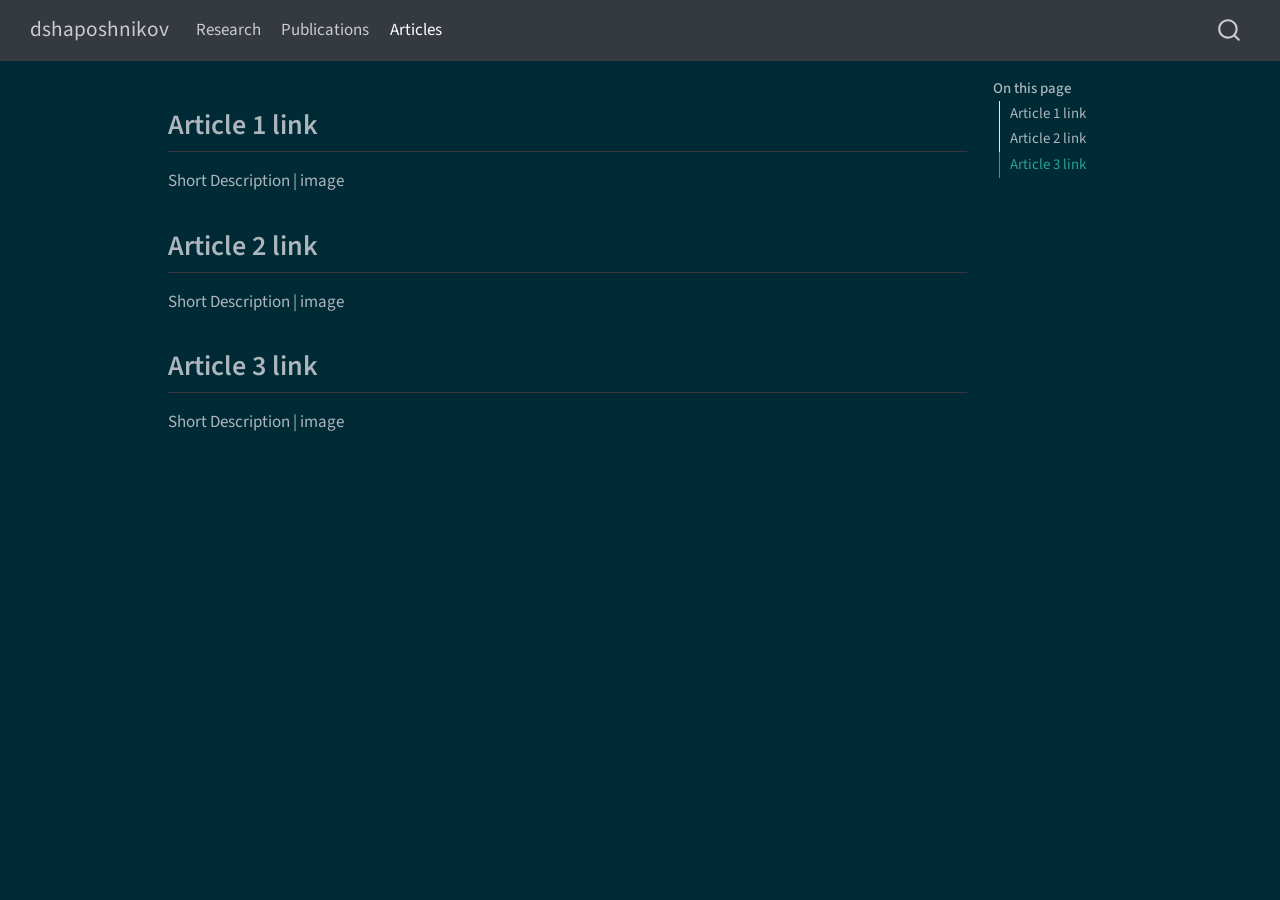
<file: docs/index.html>
<html xmlns="http://www.w3.org/1999/xhtml">    
  <head>      
    <title>Redirect to Articles.html</title>      
    <meta http-equiv="refresh" content="0;URL='Articles.html'" />    
  </head>    
  <body> 
  </body>  
</html>
</file>
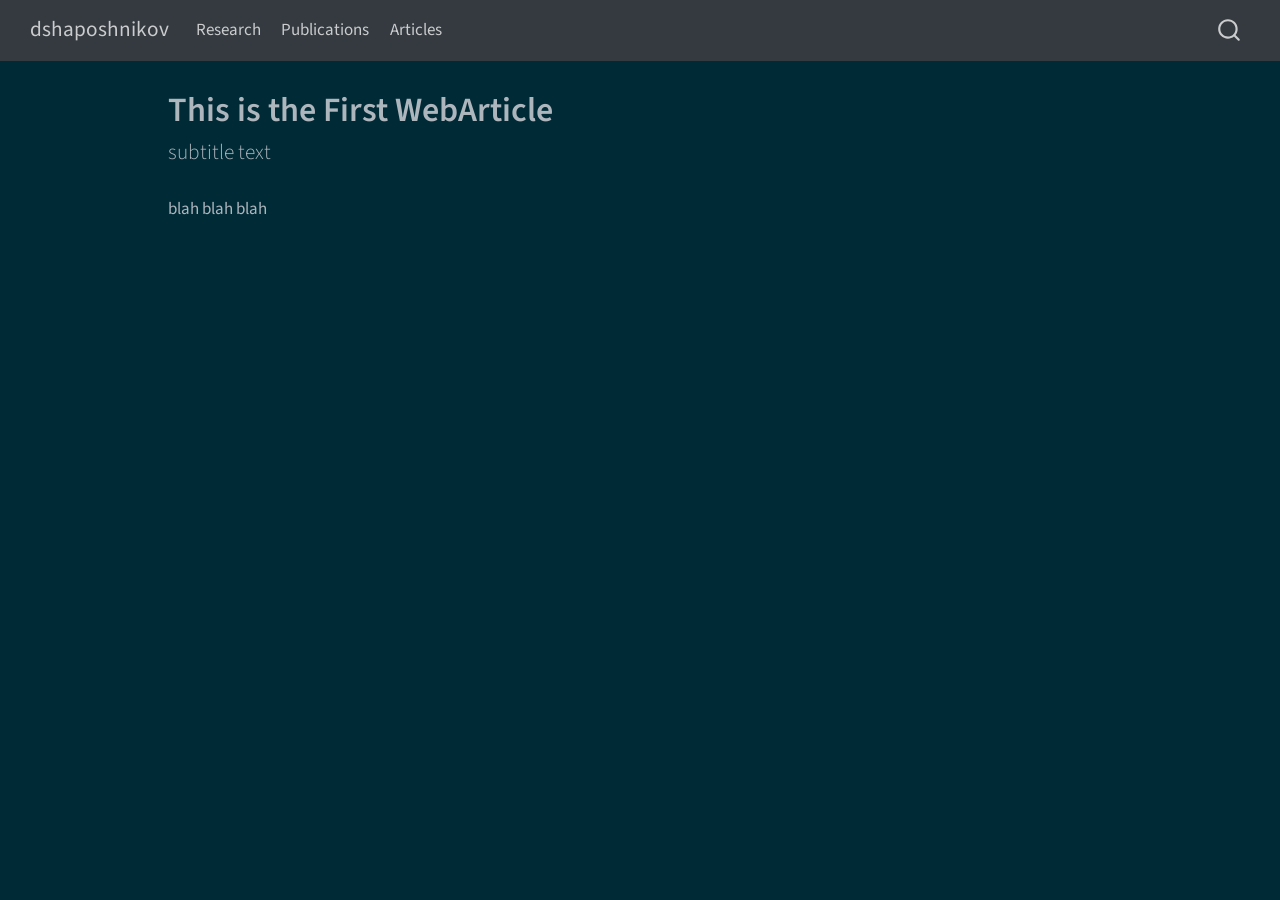
<file: docs/Article1.html>
<!DOCTYPE html>
<html xmlns="http://www.w3.org/1999/xhtml" lang="en" xml:lang="en"><head>

<meta charset="utf-8">
<meta name="generator" content="quarto-1.9.38">

<meta name="viewport" content="width=device-width, initial-scale=1.0, user-scalable=yes">


<title>This is the First WebArticle – dshaposhnikov</title>
<style>
/* Default styles provided by pandoc.
** See https://pandoc.org/MANUAL.html#variables-for-html for config info.
*/
code{white-space: pre-wrap;}
span.smallcaps{font-variant: small-caps;}
div.columns{display: flex; gap: min(4vw, 1.5em);}
div.column{flex: auto; overflow-x: auto;}
div.hanging-indent{margin-left: 1.5em; text-indent: -1.5em;}
ul.task-list{list-style: none;}
ul.task-list li input[type="checkbox"] {
  width: 0.8em;
  margin: 0 0.8em 0.2em -1em; /* quarto-specific, see https://github.com/quarto-dev/quarto-cli/issues/4556 */ 
  vertical-align: middle;
}
</style>


<script src="site_libs/quarto-nav/quarto-nav.js"></script>
<script src="site_libs/quarto-nav/headroom.min.js"></script>
<script src="site_libs/clipboard/clipboard.min.js"></script>
<script src="site_libs/quarto-search/autocomplete.umd.js"></script>
<script src="site_libs/quarto-search/fuse.min.js"></script>
<script src="site_libs/quarto-search/quarto-search.js"></script>
<meta name="quarto:offset" content="./">
<script src="site_libs/quarto-html/quarto.js" type="module"></script>
<script src="site_libs/quarto-html/tabsets/tabsets.js" type="module"></script>
<script src="site_libs/quarto-html/popper.min.js"></script>
<script src="site_libs/quarto-html/tippy.umd.min.js"></script>
<script src="site_libs/quarto-html/anchor.min.js"></script>
<link href="site_libs/quarto-html/tippy.css" rel="stylesheet">
<link href="site_libs/quarto-html/quarto-syntax-highlighting-dark-0a6b7249c26820e032cb0bd839ff02b1.css" rel="stylesheet" id="quarto-text-highlighting-styles">
<script src="site_libs/bootstrap/bootstrap.min.js"></script>
<link href="site_libs/bootstrap/bootstrap-icons.css" rel="stylesheet">
<link href="site_libs/bootstrap/bootstrap-25594543a0b82430c9b0b047752f0dde.min.css" rel="stylesheet" append-hash="true" id="quarto-bootstrap" data-mode="dark">
<script id="quarto-search-options" type="application/json">{
  "location": "navbar",
  "copy-button": false,
  "collapse-after": 3,
  "panel-placement": "end",
  "type": "overlay",
  "limit": 50,
  "keyboard-shortcut": [
    "f",
    "/",
    "s"
  ],
  "show-item-context": false,
  "language": {
    "search-no-results-text": "No results",
    "search-matching-documents-text": "matching documents",
    "search-copy-link-title": "Copy link to search",
    "search-hide-matches-text": "Hide additional matches",
    "search-more-match-text": "more match in this document",
    "search-more-matches-text": "more matches in this document",
    "search-clear-button-title": "Clear",
    "search-text-placeholder": "",
    "search-detached-cancel-button-title": "Cancel",
    "search-submit-button-title": "Submit",
    "search-label": "Search"
  }
}</script>


<link rel="stylesheet" href="styles.css">
</head>

<body class="nav-fixed quarto-light">

<div id="quarto-search-results"></div>
  <header id="quarto-header" class="headroom fixed-top">
    <nav class="navbar navbar-expand-lg " data-bs-theme="dark">
      <div class="navbar-container container-fluid">
      <div class="navbar-brand-container mx-auto">
    <a class="navbar-brand" href="./index.html">
    <span class="navbar-title">dshaposhnikov</span>
    </a>
  </div>
            <div id="quarto-search" class="" title="Search"></div>
          <button class="navbar-toggler" type="button" data-bs-toggle="collapse" data-bs-target="#navbarCollapse" aria-controls="navbarCollapse" role="menu" aria-expanded="false" aria-label="Toggle navigation" onclick="if (window.quartoToggleHeadroom) { window.quartoToggleHeadroom(); }">
  <span class="navbar-toggler-icon"></span>
</button>
          <div class="collapse navbar-collapse" id="navbarCollapse">
            <ul class="navbar-nav navbar-nav-scroll me-auto">
  <li class="nav-item">
    <a class="nav-link" href="./Research.html"> 
<span class="menu-text">Research</span></a>
  </li>  
  <li class="nav-item">
    <a class="nav-link" href="./Publications.html"> 
<span class="menu-text">Publications</span></a>
  </li>  
  <li class="nav-item">
    <a class="nav-link" href="./Articles.html"> 
<span class="menu-text">Articles</span></a>
  </li>  
</ul>
          </div> <!-- /navcollapse -->
            <div class="quarto-navbar-tools">
</div>
      </div> <!-- /container-fluid -->
    </nav>
</header>
<!-- content -->
<div id="quarto-content" class="quarto-container page-columns page-rows-contents page-layout-article page-navbar">
<!-- sidebar -->
<!-- margin-sidebar -->
    <div id="quarto-margin-sidebar" class="sidebar margin-sidebar zindex-bottom">
        
    </div>
<!-- main -->
<main class="content" id="quarto-document-content">

<header id="title-block-header" class="quarto-title-block default">
<div class="quarto-title">
<h1 class="title">This is the First WebArticle</h1>
<p class="subtitle lead">subtitle text</p>
</div>



<div class="quarto-title-meta">

    
  
    
  </div>
  


</header>


<p>blah blah blah</p>



</main> <!-- /main -->
<script id="quarto-html-after-body" type="application/javascript">
  window.document.addEventListener("DOMContentLoaded", function (event) {
    const icon = "";
    const anchorJS = new window.AnchorJS();
    anchorJS.options = {
      placement: 'right',
      icon: icon
    };
    anchorJS.add('.anchored');
    const isCodeAnnotation = (el) => {
      for (const clz of el.classList) {
        if (clz.startsWith('code-annotation-')) {                     
          return true;
        }
      }
      return false;
    }
    const onCopySuccess = function(e) {
      // button target
      const button = e.trigger;
      // don't keep focus
      button.blur();
      // flash "checked"
      button.classList.add('code-copy-button-checked');
      var currentTitle = button.getAttribute("title");
      button.setAttribute("title", "Copied!");
      let tooltip;
      if (window.bootstrap) {
        button.setAttribute("data-bs-toggle", "tooltip");
        button.setAttribute("data-bs-placement", "left");
        button.setAttribute("data-bs-title", "Copied!");
        tooltip = new bootstrap.Tooltip(button, 
          { trigger: "manual", 
            customClass: "code-copy-button-tooltip",
            offset: [0, -8]});
        tooltip.show();    
      }
      setTimeout(function() {
        if (tooltip) {
          tooltip.hide();
          button.removeAttribute("data-bs-title");
          button.removeAttribute("data-bs-toggle");
          button.removeAttribute("data-bs-placement");
        }
        button.setAttribute("title", currentTitle);
        button.classList.remove('code-copy-button-checked');
      }, 1000);
      // clear code selection
      e.clearSelection();
    }
    const getTextToCopy = function(trigger) {
      const outerScaffold = trigger.parentElement.cloneNode(true);
      const codeEl = outerScaffold.querySelector('code');
      for (const childEl of codeEl.children) {
        if (isCodeAnnotation(childEl)) {
          childEl.remove();
        }
      }
      return codeEl.innerText;
    }
    const clipboard = new window.ClipboardJS('.code-copy-button:not([data-in-quarto-modal])', {
      text: getTextToCopy
    });
    clipboard.on('success', onCopySuccess);
    if (window.document.getElementById('quarto-embedded-source-code-modal')) {
      const clipboardModal = new window.ClipboardJS('.code-copy-button[data-in-quarto-modal]', {
        text: getTextToCopy,
        container: window.document.getElementById('quarto-embedded-source-code-modal')
      });
      clipboardModal.on('success', onCopySuccess);
    }
      var localhostRegex = new RegExp(/^(?:http|https):\/\/localhost\:?[0-9]*\//);
      var mailtoRegex = new RegExp(/^mailto:/);
        var filterRegex = new RegExp('/' + window.location.host + '/');
      var isInternal = (href) => {
          return filterRegex.test(href) || localhostRegex.test(href) || mailtoRegex.test(href);
      }
      // Inspect non-navigation links and adorn them if external
     var links = window.document.querySelectorAll('a[href]:not(.nav-link):not(.navbar-brand):not(.toc-action):not(.sidebar-link):not(.sidebar-item-toggle):not(.pagination-link):not(.no-external):not([aria-hidden]):not(.dropdown-item):not(.quarto-navigation-tool):not(.about-link)');
      for (var i=0; i<links.length; i++) {
        const link = links[i];
        if (!isInternal(link.href)) {
          // undo the damage that might have been done by quarto-nav.js in the case of
          // links that we want to consider external
          if (link.dataset.originalHref !== undefined) {
            link.href = link.dataset.originalHref;
          }
        }
      }
    function tippyHover(el, contentFn, onTriggerFn, onUntriggerFn) {
      const config = {
        allowHTML: true,
        maxWidth: 500,
        delay: 100,
        arrow: false,
        appendTo: function(el) {
            return el.parentElement;
        },
        interactive: true,
        interactiveBorder: 10,
        theme: 'quarto',
        placement: 'bottom-start',
      };
      if (contentFn) {
        config.content = contentFn;
      }
      if (onTriggerFn) {
        config.onTrigger = onTriggerFn;
      }
      if (onUntriggerFn) {
        config.onUntrigger = onUntriggerFn;
      }
      window.tippy(el, config); 
    }
    const noterefs = window.document.querySelectorAll('a[role="doc-noteref"]');
    for (var i=0; i<noterefs.length; i++) {
      const ref = noterefs[i];
      tippyHover(ref, function() {
        // use id or data attribute instead here
        let href = ref.getAttribute('data-footnote-href') || ref.getAttribute('href');
        try { href = new URL(href).hash; } catch {}
        const id = href.replace(/^#\/?/, "");
        const note = window.document.getElementById(id);
        if (note) {
          return note.innerHTML;
        } else {
          return "";
        }
      });
    }
    const xrefs = window.document.querySelectorAll('a.quarto-xref');
    const processXRef = (id, note) => {
      // Strip column container classes
      const stripColumnClz = (el) => {
        el.classList.remove("page-full", "page-columns");
        if (el.children) {
          for (const child of el.children) {
            stripColumnClz(child);
          }
        }
      }
      stripColumnClz(note)
      if (id === null || id.startsWith('sec-')) {
        // Special case sections, only their first couple elements
        const container = document.createElement("div");
        if (note.children && note.children.length > 2) {
          container.appendChild(note.children[0].cloneNode(true));
          for (let i = 1; i < note.children.length; i++) {
            const child = note.children[i];
            if (child.tagName === "P" && child.innerText === "") {
              continue;
            } else {
              container.appendChild(child.cloneNode(true));
              break;
            }
          }
          if (window.Quarto?.typesetMath) {
            window.Quarto.typesetMath(container);
          }
          return container.innerHTML
        } else {
          if (window.Quarto?.typesetMath) {
            window.Quarto.typesetMath(note);
          }
          return note.innerHTML;
        }
      } else {
        // Remove any anchor links if they are present
        const anchorLink = note.querySelector('a.anchorjs-link');
        if (anchorLink) {
          anchorLink.remove();
        }
        if (window.Quarto?.typesetMath) {
          window.Quarto.typesetMath(note);
        }
        if (note.classList.contains("callout")) {
          return note.outerHTML;
        } else {
          return note.innerHTML;
        }
      }
    }
    for (var i=0; i<xrefs.length; i++) {
      const xref = xrefs[i];
      tippyHover(xref, undefined, function(instance) {
        instance.disable();
        let url = xref.getAttribute('href');
        let hash = undefined; 
        if (url.startsWith('#')) {
          hash = url;
        } else {
          try { hash = new URL(url).hash; } catch {}
        }
        if (hash) {
          const id = hash.replace(/^#\/?/, "");
          const note = window.document.getElementById(id);
          if (note !== null) {
            try {
              const html = processXRef(id, note.cloneNode(true));
              instance.setContent(html);
            } finally {
              instance.enable();
              instance.show();
            }
          } else {
            // See if we can fetch this
            fetch(url.split('#')[0])
            .then(res => res.text())
            .then(html => {
              const parser = new DOMParser();
              const htmlDoc = parser.parseFromString(html, "text/html");
              const note = htmlDoc.getElementById(id);
              if (note !== null) {
                const html = processXRef(id, note);
                instance.setContent(html);
              } 
            }).finally(() => {
              instance.enable();
              instance.show();
            });
          }
        } else {
          // See if we can fetch a full url (with no hash to target)
          // This is a special case and we should probably do some content thinning / targeting
          fetch(url)
          .then(res => res.text())
          .then(html => {
            const parser = new DOMParser();
            const htmlDoc = parser.parseFromString(html, "text/html");
            const note = htmlDoc.querySelector('main.content');
            if (note !== null) {
              // This should only happen for chapter cross references
              // (since there is no id in the URL)
              // remove the first header
              if (note.children.length > 0 && note.children[0].tagName === "HEADER") {
                note.children[0].remove();
              }
              const html = processXRef(null, note);
              instance.setContent(html);
            } 
          }).finally(() => {
            instance.enable();
            instance.show();
          });
        }
      }, function(instance) {
      });
    }
        let selectedAnnoteEl;
        const selectorForAnnotation = ( cell, annotation) => {
          let cellAttr = 'data-code-cell="' + cell + '"';
          let lineAttr = 'data-code-annotation="' +  annotation + '"';
          const selector = 'span[' + cellAttr + '][' + lineAttr + ']';
          return selector;
        }
        const selectCodeLines = (annoteEl) => {
          const doc = window.document;
          const targetCell = annoteEl.getAttribute("data-target-cell");
          const targetAnnotation = annoteEl.getAttribute("data-target-annotation");
          const annoteSpan = window.document.querySelector(selectorForAnnotation(targetCell, targetAnnotation));
          const lines = annoteSpan.getAttribute("data-code-lines").split(",");
          const lineIds = lines.map((line) => {
            return targetCell + "-" + line;
          })
          let top = null;
          let height = null;
          let parent = null;
          if (lineIds.length > 0) {
              //compute the position of the single el (top and bottom and make a div)
              const el = window.document.getElementById(lineIds[0]);
              top = el.offsetTop;
              height = el.offsetHeight;
              parent = el.parentElement.parentElement;
            if (lineIds.length > 1) {
              const lastEl = window.document.getElementById(lineIds[lineIds.length - 1]);
              const bottom = lastEl.offsetTop + lastEl.offsetHeight;
              height = bottom - top;
            }
            if (top !== null && height !== null && parent !== null) {
              // cook up a div (if necessary) and position it 
              let div = window.document.getElementById("code-annotation-line-highlight");
              if (div === null) {
                div = window.document.createElement("div");
                div.setAttribute("id", "code-annotation-line-highlight");
                div.style.position = 'absolute';
                parent.appendChild(div);
              }
              div.style.top = top - 2 + "px";
              div.style.height = height + 4 + "px";
              div.style.left = 0;
              let gutterDiv = window.document.getElementById("code-annotation-line-highlight-gutter");
              if (gutterDiv === null) {
                gutterDiv = window.document.createElement("div");
                gutterDiv.setAttribute("id", "code-annotation-line-highlight-gutter");
                gutterDiv.style.position = 'absolute';
                const codeCell = window.document.getElementById(targetCell);
                const gutter = codeCell.querySelector('.code-annotation-gutter');
                gutter.appendChild(gutterDiv);
              }
              gutterDiv.style.top = top - 2 + "px";
              gutterDiv.style.height = height + 4 + "px";
            }
            selectedAnnoteEl = annoteEl;
          }
        };
        const unselectCodeLines = () => {
          const elementsIds = ["code-annotation-line-highlight", "code-annotation-line-highlight-gutter"];
          elementsIds.forEach((elId) => {
            const div = window.document.getElementById(elId);
            if (div) {
              div.remove();
            }
          });
          selectedAnnoteEl = undefined;
        };
          // Handle positioning of the toggle
      window.addEventListener(
        "resize",
        throttle(() => {
          elRect = undefined;
          if (selectedAnnoteEl) {
            selectCodeLines(selectedAnnoteEl);
          }
        }, 10)
      );
      function throttle(fn, ms) {
      let throttle = false;
      let timer;
        return (...args) => {
          if(!throttle) { // first call gets through
              fn.apply(this, args);
              throttle = true;
          } else { // all the others get throttled
              if(timer) clearTimeout(timer); // cancel #2
              timer = setTimeout(() => {
                fn.apply(this, args);
                timer = throttle = false;
              }, ms);
          }
        };
      }
        // Attach click handler to the DT
        const annoteDls = window.document.querySelectorAll('dt[data-target-cell]');
        for (const annoteDlNode of annoteDls) {
          annoteDlNode.addEventListener('click', (event) => {
            const clickedEl = event.target;
            if (clickedEl !== selectedAnnoteEl) {
              unselectCodeLines();
              const activeEl = window.document.querySelector('dt[data-target-cell].code-annotation-active');
              if (activeEl) {
                activeEl.classList.remove('code-annotation-active');
              }
              selectCodeLines(clickedEl);
              clickedEl.classList.add('code-annotation-active');
            } else {
              // Unselect the line
              unselectCodeLines();
              clickedEl.classList.remove('code-annotation-active');
            }
          });
        }
    const findCites = (el) => {
      const parentEl = el.parentElement;
      if (parentEl) {
        const cites = parentEl.dataset.cites;
        if (cites) {
          return {
            el,
            cites: cites.split(' ')
          };
        } else {
          return findCites(el.parentElement)
        }
      } else {
        return undefined;
      }
    };
    var bibliorefs = window.document.querySelectorAll('a[role="doc-biblioref"]');
    for (var i=0; i<bibliorefs.length; i++) {
      const ref = bibliorefs[i];
      const citeInfo = findCites(ref);
      if (citeInfo) {
        tippyHover(citeInfo.el, function() {
          var popup = window.document.createElement('div');
          citeInfo.cites.forEach(function(cite) {
            var citeDiv = window.document.createElement('div');
            citeDiv.classList.add('hanging-indent');
            citeDiv.classList.add('csl-entry');
            var biblioDiv = window.document.getElementById('ref-' + cite);
            if (biblioDiv) {
              citeDiv.innerHTML = biblioDiv.innerHTML;
            }
            popup.appendChild(citeDiv);
          });
          return popup.innerHTML;
        });
      }
    }
  });
  </script>
</div> <!-- /content -->




</body></html>
</file>
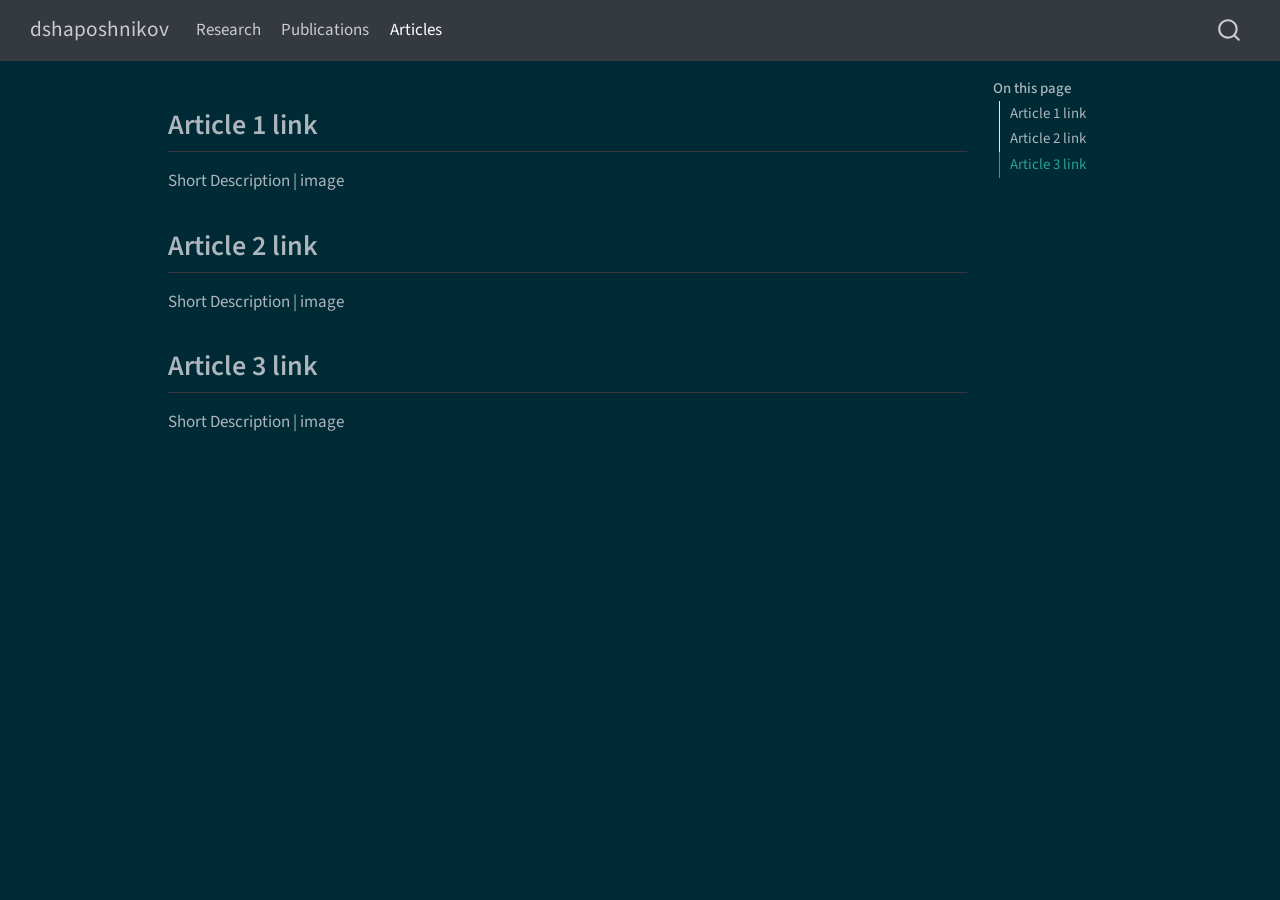
<file: docs/Articles.html>
<!DOCTYPE html>
<html xmlns="http://www.w3.org/1999/xhtml" lang="en" xml:lang="en"><head>

<meta charset="utf-8">
<meta name="generator" content="quarto-1.9.38">

<meta name="viewport" content="width=device-width, initial-scale=1.0, user-scalable=yes">


<title>articles – dshaposhnikov</title>
<style>
/* Default styles provided by pandoc.
** See https://pandoc.org/MANUAL.html#variables-for-html for config info.
*/
code{white-space: pre-wrap;}
span.smallcaps{font-variant: small-caps;}
div.columns{display: flex; gap: min(4vw, 1.5em);}
div.column{flex: auto; overflow-x: auto;}
div.hanging-indent{margin-left: 1.5em; text-indent: -1.5em;}
ul.task-list{list-style: none;}
ul.task-list li input[type="checkbox"] {
  width: 0.8em;
  margin: 0 0.8em 0.2em -1em; /* quarto-specific, see https://github.com/quarto-dev/quarto-cli/issues/4556 */ 
  vertical-align: middle;
}
</style>


<script src="site_libs/quarto-nav/quarto-nav.js"></script>
<script src="site_libs/quarto-nav/headroom.min.js"></script>
<script src="site_libs/clipboard/clipboard.min.js"></script>
<script src="site_libs/quarto-search/autocomplete.umd.js"></script>
<script src="site_libs/quarto-search/fuse.min.js"></script>
<script src="site_libs/quarto-search/quarto-search.js"></script>
<meta name="quarto:offset" content="./">
<script src="site_libs/quarto-html/quarto.js" type="module"></script>
<script src="site_libs/quarto-html/tabsets/tabsets.js" type="module"></script>
<script src="site_libs/quarto-html/popper.min.js"></script>
<script src="site_libs/quarto-html/tippy.umd.min.js"></script>
<script src="site_libs/quarto-html/anchor.min.js"></script>
<link href="site_libs/quarto-html/tippy.css" rel="stylesheet">
<link href="site_libs/quarto-html/quarto-syntax-highlighting-dark-0a6b7249c26820e032cb0bd839ff02b1.css" rel="stylesheet" id="quarto-text-highlighting-styles">
<script src="site_libs/bootstrap/bootstrap.min.js"></script>
<link href="site_libs/bootstrap/bootstrap-icons.css" rel="stylesheet">
<link href="site_libs/bootstrap/bootstrap-25594543a0b82430c9b0b047752f0dde.min.css" rel="stylesheet" append-hash="true" id="quarto-bootstrap" data-mode="dark">
<script id="quarto-search-options" type="application/json">{
  "location": "navbar",
  "copy-button": false,
  "collapse-after": 3,
  "panel-placement": "end",
  "type": "overlay",
  "limit": 50,
  "keyboard-shortcut": [
    "f",
    "/",
    "s"
  ],
  "show-item-context": false,
  "language": {
    "search-no-results-text": "No results",
    "search-matching-documents-text": "matching documents",
    "search-copy-link-title": "Copy link to search",
    "search-hide-matches-text": "Hide additional matches",
    "search-more-match-text": "more match in this document",
    "search-more-matches-text": "more matches in this document",
    "search-clear-button-title": "Clear",
    "search-text-placeholder": "",
    "search-detached-cancel-button-title": "Cancel",
    "search-submit-button-title": "Submit",
    "search-label": "Search"
  }
}</script>


<link rel="stylesheet" href="styles.css">
</head>

<body class="nav-fixed quarto-light">

<div id="quarto-search-results"></div>
  <header id="quarto-header" class="headroom fixed-top">
    <nav class="navbar navbar-expand-lg " data-bs-theme="dark">
      <div class="navbar-container container-fluid">
      <div class="navbar-brand-container mx-auto">
    <a class="navbar-brand" href="./index.html">
    <span class="navbar-title">dshaposhnikov</span>
    </a>
  </div>
            <div id="quarto-search" class="" title="Search"></div>
          <button class="navbar-toggler" type="button" data-bs-toggle="collapse" data-bs-target="#navbarCollapse" aria-controls="navbarCollapse" role="menu" aria-expanded="false" aria-label="Toggle navigation" onclick="if (window.quartoToggleHeadroom) { window.quartoToggleHeadroom(); }">
  <span class="navbar-toggler-icon"></span>
</button>
          <div class="collapse navbar-collapse" id="navbarCollapse">
            <ul class="navbar-nav navbar-nav-scroll me-auto">
  <li class="nav-item">
    <a class="nav-link" href="./Research.html"> 
<span class="menu-text">Research</span></a>
  </li>  
  <li class="nav-item">
    <a class="nav-link" href="./Publications.html"> 
<span class="menu-text">Publications</span></a>
  </li>  
  <li class="nav-item">
    <a class="nav-link active" href="./Articles.html" aria-current="page"> 
<span class="menu-text">Articles</span></a>
  </li>  
</ul>
          </div> <!-- /navcollapse -->
            <div class="quarto-navbar-tools">
</div>
      </div> <!-- /container-fluid -->
    </nav>
</header>
<!-- content -->
<div id="quarto-content" class="quarto-container page-columns page-rows-contents page-layout-article page-navbar">
<!-- sidebar -->
<!-- margin-sidebar -->
    <div id="quarto-margin-sidebar" class="sidebar margin-sidebar">
        <nav id="TOC" role="doc-toc" class="toc-active">
    <h2 id="toc-title">On this page</h2>
   
  <ul>
  <li><a href="#article-1-link" id="toc-article-1-link" class="nav-link active" data-scroll-target="#article-1-link">Article 1 link</a></li>
  <li><a href="#article-2-link" id="toc-article-2-link" class="nav-link" data-scroll-target="#article-2-link">Article 2 link</a></li>
  <li><a href="#article-3-link" id="toc-article-3-link" class="nav-link" data-scroll-target="#article-3-link">Article 3 link</a></li>
  </ul>
</nav>
    </div>
<!-- main -->
<main class="content" id="quarto-document-content"><header id="title-block-header" class="quarto-title-block"></header>




<!-- ---
title: "Article 1"
    
subtitle: "hello"
--- -->
<section id="article-1-link" class="level2">
<h2 class="anchored" data-anchor-id="article-1-link">Article 1 link</h2>
<p>Short Description | image</p>
</section>
<section id="article-2-link" class="level2">
<h2 class="anchored" data-anchor-id="article-2-link">Article 2 link</h2>
<p>Short Description | image</p>
</section>
<section id="article-3-link" class="level2">
<h2 class="anchored" data-anchor-id="article-3-link">Article 3 link</h2>
<p>Short Description | image</p>


</section>

</main> <!-- /main -->
<script id="quarto-html-after-body" type="application/javascript">
  window.document.addEventListener("DOMContentLoaded", function (event) {
    const icon = "";
    const anchorJS = new window.AnchorJS();
    anchorJS.options = {
      placement: 'right',
      icon: icon
    };
    anchorJS.add('.anchored');
    const isCodeAnnotation = (el) => {
      for (const clz of el.classList) {
        if (clz.startsWith('code-annotation-')) {                     
          return true;
        }
      }
      return false;
    }
    const onCopySuccess = function(e) {
      // button target
      const button = e.trigger;
      // don't keep focus
      button.blur();
      // flash "checked"
      button.classList.add('code-copy-button-checked');
      var currentTitle = button.getAttribute("title");
      button.setAttribute("title", "Copied!");
      let tooltip;
      if (window.bootstrap) {
        button.setAttribute("data-bs-toggle", "tooltip");
        button.setAttribute("data-bs-placement", "left");
        button.setAttribute("data-bs-title", "Copied!");
        tooltip = new bootstrap.Tooltip(button, 
          { trigger: "manual", 
            customClass: "code-copy-button-tooltip",
            offset: [0, -8]});
        tooltip.show();    
      }
      setTimeout(function() {
        if (tooltip) {
          tooltip.hide();
          button.removeAttribute("data-bs-title");
          button.removeAttribute("data-bs-toggle");
          button.removeAttribute("data-bs-placement");
        }
        button.setAttribute("title", currentTitle);
        button.classList.remove('code-copy-button-checked');
      }, 1000);
      // clear code selection
      e.clearSelection();
    }
    const getTextToCopy = function(trigger) {
      const outerScaffold = trigger.parentElement.cloneNode(true);
      const codeEl = outerScaffold.querySelector('code');
      for (const childEl of codeEl.children) {
        if (isCodeAnnotation(childEl)) {
          childEl.remove();
        }
      }
      return codeEl.innerText;
    }
    const clipboard = new window.ClipboardJS('.code-copy-button:not([data-in-quarto-modal])', {
      text: getTextToCopy
    });
    clipboard.on('success', onCopySuccess);
    if (window.document.getElementById('quarto-embedded-source-code-modal')) {
      const clipboardModal = new window.ClipboardJS('.code-copy-button[data-in-quarto-modal]', {
        text: getTextToCopy,
        container: window.document.getElementById('quarto-embedded-source-code-modal')
      });
      clipboardModal.on('success', onCopySuccess);
    }
      var localhostRegex = new RegExp(/^(?:http|https):\/\/localhost\:?[0-9]*\//);
      var mailtoRegex = new RegExp(/^mailto:/);
        var filterRegex = new RegExp('/' + window.location.host + '/');
      var isInternal = (href) => {
          return filterRegex.test(href) || localhostRegex.test(href) || mailtoRegex.test(href);
      }
      // Inspect non-navigation links and adorn them if external
     var links = window.document.querySelectorAll('a[href]:not(.nav-link):not(.navbar-brand):not(.toc-action):not(.sidebar-link):not(.sidebar-item-toggle):not(.pagination-link):not(.no-external):not([aria-hidden]):not(.dropdown-item):not(.quarto-navigation-tool):not(.about-link)');
      for (var i=0; i<links.length; i++) {
        const link = links[i];
        if (!isInternal(link.href)) {
          // undo the damage that might have been done by quarto-nav.js in the case of
          // links that we want to consider external
          if (link.dataset.originalHref !== undefined) {
            link.href = link.dataset.originalHref;
          }
        }
      }
    function tippyHover(el, contentFn, onTriggerFn, onUntriggerFn) {
      const config = {
        allowHTML: true,
        maxWidth: 500,
        delay: 100,
        arrow: false,
        appendTo: function(el) {
            return el.parentElement;
        },
        interactive: true,
        interactiveBorder: 10,
        theme: 'quarto',
        placement: 'bottom-start',
      };
      if (contentFn) {
        config.content = contentFn;
      }
      if (onTriggerFn) {
        config.onTrigger = onTriggerFn;
      }
      if (onUntriggerFn) {
        config.onUntrigger = onUntriggerFn;
      }
      window.tippy(el, config); 
    }
    const noterefs = window.document.querySelectorAll('a[role="doc-noteref"]');
    for (var i=0; i<noterefs.length; i++) {
      const ref = noterefs[i];
      tippyHover(ref, function() {
        // use id or data attribute instead here
        let href = ref.getAttribute('data-footnote-href') || ref.getAttribute('href');
        try { href = new URL(href).hash; } catch {}
        const id = href.replace(/^#\/?/, "");
        const note = window.document.getElementById(id);
        if (note) {
          return note.innerHTML;
        } else {
          return "";
        }
      });
    }
    const xrefs = window.document.querySelectorAll('a.quarto-xref');
    const processXRef = (id, note) => {
      // Strip column container classes
      const stripColumnClz = (el) => {
        el.classList.remove("page-full", "page-columns");
        if (el.children) {
          for (const child of el.children) {
            stripColumnClz(child);
          }
        }
      }
      stripColumnClz(note)
      if (id === null || id.startsWith('sec-')) {
        // Special case sections, only their first couple elements
        const container = document.createElement("div");
        if (note.children && note.children.length > 2) {
          container.appendChild(note.children[0].cloneNode(true));
          for (let i = 1; i < note.children.length; i++) {
            const child = note.children[i];
            if (child.tagName === "P" && child.innerText === "") {
              continue;
            } else {
              container.appendChild(child.cloneNode(true));
              break;
            }
          }
          if (window.Quarto?.typesetMath) {
            window.Quarto.typesetMath(container);
          }
          return container.innerHTML
        } else {
          if (window.Quarto?.typesetMath) {
            window.Quarto.typesetMath(note);
          }
          return note.innerHTML;
        }
      } else {
        // Remove any anchor links if they are present
        const anchorLink = note.querySelector('a.anchorjs-link');
        if (anchorLink) {
          anchorLink.remove();
        }
        if (window.Quarto?.typesetMath) {
          window.Quarto.typesetMath(note);
        }
        if (note.classList.contains("callout")) {
          return note.outerHTML;
        } else {
          return note.innerHTML;
        }
      }
    }
    for (var i=0; i<xrefs.length; i++) {
      const xref = xrefs[i];
      tippyHover(xref, undefined, function(instance) {
        instance.disable();
        let url = xref.getAttribute('href');
        let hash = undefined; 
        if (url.startsWith('#')) {
          hash = url;
        } else {
          try { hash = new URL(url).hash; } catch {}
        }
        if (hash) {
          const id = hash.replace(/^#\/?/, "");
          const note = window.document.getElementById(id);
          if (note !== null) {
            try {
              const html = processXRef(id, note.cloneNode(true));
              instance.setContent(html);
            } finally {
              instance.enable();
              instance.show();
            }
          } else {
            // See if we can fetch this
            fetch(url.split('#')[0])
            .then(res => res.text())
            .then(html => {
              const parser = new DOMParser();
              const htmlDoc = parser.parseFromString(html, "text/html");
              const note = htmlDoc.getElementById(id);
              if (note !== null) {
                const html = processXRef(id, note);
                instance.setContent(html);
              } 
            }).finally(() => {
              instance.enable();
              instance.show();
            });
          }
        } else {
          // See if we can fetch a full url (with no hash to target)
          // This is a special case and we should probably do some content thinning / targeting
          fetch(url)
          .then(res => res.text())
          .then(html => {
            const parser = new DOMParser();
            const htmlDoc = parser.parseFromString(html, "text/html");
            const note = htmlDoc.querySelector('main.content');
            if (note !== null) {
              // This should only happen for chapter cross references
              // (since there is no id in the URL)
              // remove the first header
              if (note.children.length > 0 && note.children[0].tagName === "HEADER") {
                note.children[0].remove();
              }
              const html = processXRef(null, note);
              instance.setContent(html);
            } 
          }).finally(() => {
            instance.enable();
            instance.show();
          });
        }
      }, function(instance) {
      });
    }
        let selectedAnnoteEl;
        const selectorForAnnotation = ( cell, annotation) => {
          let cellAttr = 'data-code-cell="' + cell + '"';
          let lineAttr = 'data-code-annotation="' +  annotation + '"';
          const selector = 'span[' + cellAttr + '][' + lineAttr + ']';
          return selector;
        }
        const selectCodeLines = (annoteEl) => {
          const doc = window.document;
          const targetCell = annoteEl.getAttribute("data-target-cell");
          const targetAnnotation = annoteEl.getAttribute("data-target-annotation");
          const annoteSpan = window.document.querySelector(selectorForAnnotation(targetCell, targetAnnotation));
          const lines = annoteSpan.getAttribute("data-code-lines").split(",");
          const lineIds = lines.map((line) => {
            return targetCell + "-" + line;
          })
          let top = null;
          let height = null;
          let parent = null;
          if (lineIds.length > 0) {
              //compute the position of the single el (top and bottom and make a div)
              const el = window.document.getElementById(lineIds[0]);
              top = el.offsetTop;
              height = el.offsetHeight;
              parent = el.parentElement.parentElement;
            if (lineIds.length > 1) {
              const lastEl = window.document.getElementById(lineIds[lineIds.length - 1]);
              const bottom = lastEl.offsetTop + lastEl.offsetHeight;
              height = bottom - top;
            }
            if (top !== null && height !== null && parent !== null) {
              // cook up a div (if necessary) and position it 
              let div = window.document.getElementById("code-annotation-line-highlight");
              if (div === null) {
                div = window.document.createElement("div");
                div.setAttribute("id", "code-annotation-line-highlight");
                div.style.position = 'absolute';
                parent.appendChild(div);
              }
              div.style.top = top - 2 + "px";
              div.style.height = height + 4 + "px";
              div.style.left = 0;
              let gutterDiv = window.document.getElementById("code-annotation-line-highlight-gutter");
              if (gutterDiv === null) {
                gutterDiv = window.document.createElement("div");
                gutterDiv.setAttribute("id", "code-annotation-line-highlight-gutter");
                gutterDiv.style.position = 'absolute';
                const codeCell = window.document.getElementById(targetCell);
                const gutter = codeCell.querySelector('.code-annotation-gutter');
                gutter.appendChild(gutterDiv);
              }
              gutterDiv.style.top = top - 2 + "px";
              gutterDiv.style.height = height + 4 + "px";
            }
            selectedAnnoteEl = annoteEl;
          }
        };
        const unselectCodeLines = () => {
          const elementsIds = ["code-annotation-line-highlight", "code-annotation-line-highlight-gutter"];
          elementsIds.forEach((elId) => {
            const div = window.document.getElementById(elId);
            if (div) {
              div.remove();
            }
          });
          selectedAnnoteEl = undefined;
        };
          // Handle positioning of the toggle
      window.addEventListener(
        "resize",
        throttle(() => {
          elRect = undefined;
          if (selectedAnnoteEl) {
            selectCodeLines(selectedAnnoteEl);
          }
        }, 10)
      );
      function throttle(fn, ms) {
      let throttle = false;
      let timer;
        return (...args) => {
          if(!throttle) { // first call gets through
              fn.apply(this, args);
              throttle = true;
          } else { // all the others get throttled
              if(timer) clearTimeout(timer); // cancel #2
              timer = setTimeout(() => {
                fn.apply(this, args);
                timer = throttle = false;
              }, ms);
          }
        };
      }
        // Attach click handler to the DT
        const annoteDls = window.document.querySelectorAll('dt[data-target-cell]');
        for (const annoteDlNode of annoteDls) {
          annoteDlNode.addEventListener('click', (event) => {
            const clickedEl = event.target;
            if (clickedEl !== selectedAnnoteEl) {
              unselectCodeLines();
              const activeEl = window.document.querySelector('dt[data-target-cell].code-annotation-active');
              if (activeEl) {
                activeEl.classList.remove('code-annotation-active');
              }
              selectCodeLines(clickedEl);
              clickedEl.classList.add('code-annotation-active');
            } else {
              // Unselect the line
              unselectCodeLines();
              clickedEl.classList.remove('code-annotation-active');
            }
          });
        }
    const findCites = (el) => {
      const parentEl = el.parentElement;
      if (parentEl) {
        const cites = parentEl.dataset.cites;
        if (cites) {
          return {
            el,
            cites: cites.split(' ')
          };
        } else {
          return findCites(el.parentElement)
        }
      } else {
        return undefined;
      }
    };
    var bibliorefs = window.document.querySelectorAll('a[role="doc-biblioref"]');
    for (var i=0; i<bibliorefs.length; i++) {
      const ref = bibliorefs[i];
      const citeInfo = findCites(ref);
      if (citeInfo) {
        tippyHover(citeInfo.el, function() {
          var popup = window.document.createElement('div');
          citeInfo.cites.forEach(function(cite) {
            var citeDiv = window.document.createElement('div');
            citeDiv.classList.add('hanging-indent');
            citeDiv.classList.add('csl-entry');
            var biblioDiv = window.document.getElementById('ref-' + cite);
            if (biblioDiv) {
              citeDiv.innerHTML = biblioDiv.innerHTML;
            }
            popup.appendChild(citeDiv);
          });
          return popup.innerHTML;
        });
      }
    }
  });
  </script>
</div> <!-- /content -->




</body></html>
</file>
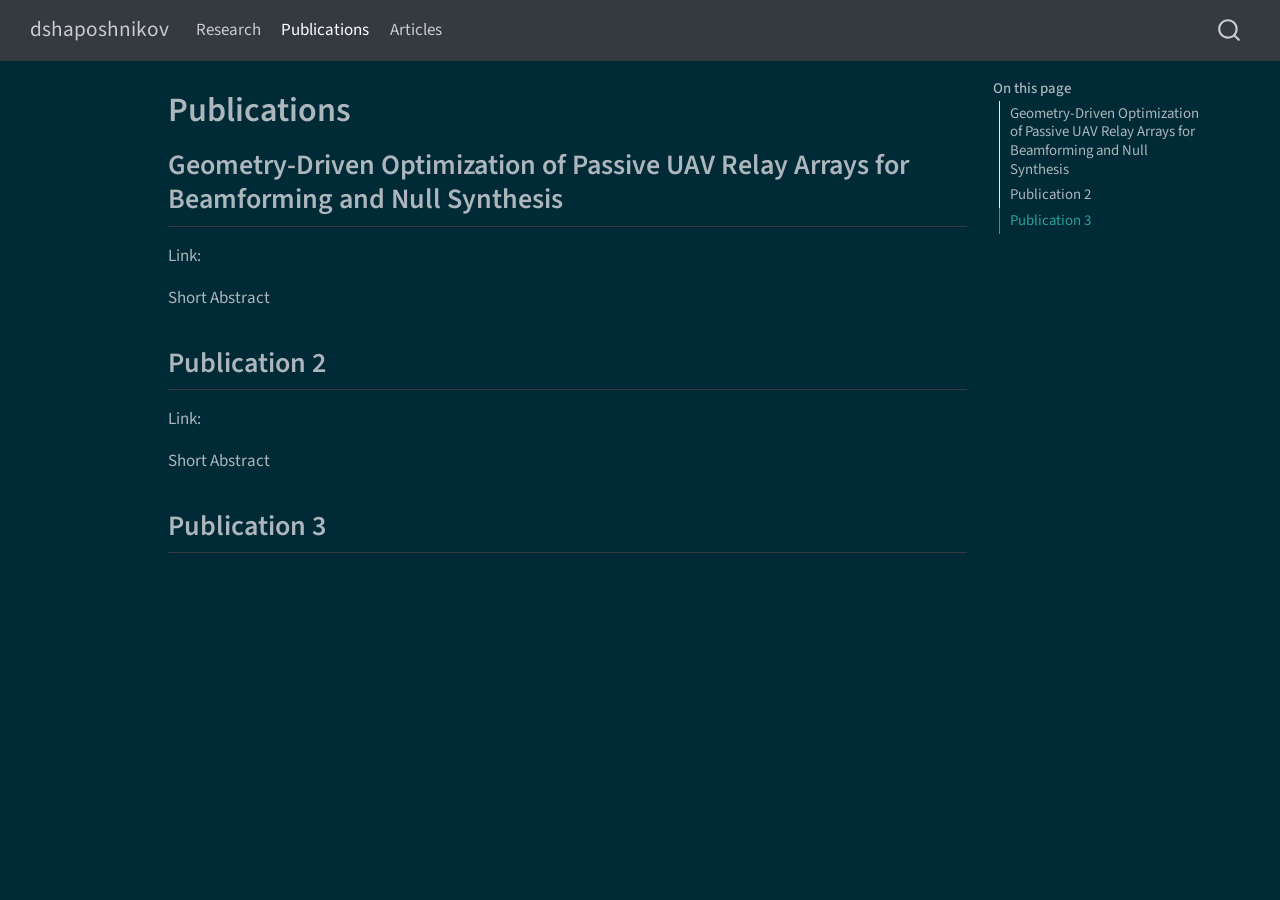
<file: docs/Publications.html>
<!DOCTYPE html>
<html xmlns="http://www.w3.org/1999/xhtml" lang="en" xml:lang="en"><head>

<meta charset="utf-8">
<meta name="generator" content="quarto-1.9.38">

<meta name="viewport" content="width=device-width, initial-scale=1.0, user-scalable=yes">


<title>Publications – dshaposhnikov</title>
<style>
/* Default styles provided by pandoc.
** See https://pandoc.org/MANUAL.html#variables-for-html for config info.
*/
code{white-space: pre-wrap;}
span.smallcaps{font-variant: small-caps;}
div.columns{display: flex; gap: min(4vw, 1.5em);}
div.column{flex: auto; overflow-x: auto;}
div.hanging-indent{margin-left: 1.5em; text-indent: -1.5em;}
ul.task-list{list-style: none;}
ul.task-list li input[type="checkbox"] {
  width: 0.8em;
  margin: 0 0.8em 0.2em -1em; /* quarto-specific, see https://github.com/quarto-dev/quarto-cli/issues/4556 */ 
  vertical-align: middle;
}
</style>


<script src="site_libs/quarto-nav/quarto-nav.js"></script>
<script src="site_libs/quarto-nav/headroom.min.js"></script>
<script src="site_libs/clipboard/clipboard.min.js"></script>
<script src="site_libs/quarto-search/autocomplete.umd.js"></script>
<script src="site_libs/quarto-search/fuse.min.js"></script>
<script src="site_libs/quarto-search/quarto-search.js"></script>
<meta name="quarto:offset" content="./">
<script src="site_libs/quarto-html/quarto.js" type="module"></script>
<script src="site_libs/quarto-html/tabsets/tabsets.js" type="module"></script>
<script src="site_libs/quarto-html/popper.min.js"></script>
<script src="site_libs/quarto-html/tippy.umd.min.js"></script>
<script src="site_libs/quarto-html/anchor.min.js"></script>
<link href="site_libs/quarto-html/tippy.css" rel="stylesheet">
<link href="site_libs/quarto-html/quarto-syntax-highlighting-dark-0a6b7249c26820e032cb0bd839ff02b1.css" rel="stylesheet" id="quarto-text-highlighting-styles">
<script src="site_libs/bootstrap/bootstrap.min.js"></script>
<link href="site_libs/bootstrap/bootstrap-icons.css" rel="stylesheet">
<link href="site_libs/bootstrap/bootstrap-25594543a0b82430c9b0b047752f0dde.min.css" rel="stylesheet" append-hash="true" id="quarto-bootstrap" data-mode="dark">
<script id="quarto-search-options" type="application/json">{
  "location": "navbar",
  "copy-button": false,
  "collapse-after": 3,
  "panel-placement": "end",
  "type": "overlay",
  "limit": 50,
  "keyboard-shortcut": [
    "f",
    "/",
    "s"
  ],
  "show-item-context": false,
  "language": {
    "search-no-results-text": "No results",
    "search-matching-documents-text": "matching documents",
    "search-copy-link-title": "Copy link to search",
    "search-hide-matches-text": "Hide additional matches",
    "search-more-match-text": "more match in this document",
    "search-more-matches-text": "more matches in this document",
    "search-clear-button-title": "Clear",
    "search-text-placeholder": "",
    "search-detached-cancel-button-title": "Cancel",
    "search-submit-button-title": "Submit",
    "search-label": "Search"
  }
}</script>


<link rel="stylesheet" href="styles.css">
</head>

<body class="nav-fixed quarto-light">

<div id="quarto-search-results"></div>
  <header id="quarto-header" class="headroom fixed-top">
    <nav class="navbar navbar-expand-lg " data-bs-theme="dark">
      <div class="navbar-container container-fluid">
      <div class="navbar-brand-container mx-auto">
    <a class="navbar-brand" href="./index.html">
    <span class="navbar-title">dshaposhnikov</span>
    </a>
  </div>
            <div id="quarto-search" class="" title="Search"></div>
          <button class="navbar-toggler" type="button" data-bs-toggle="collapse" data-bs-target="#navbarCollapse" aria-controls="navbarCollapse" role="menu" aria-expanded="false" aria-label="Toggle navigation" onclick="if (window.quartoToggleHeadroom) { window.quartoToggleHeadroom(); }">
  <span class="navbar-toggler-icon"></span>
</button>
          <div class="collapse navbar-collapse" id="navbarCollapse">
            <ul class="navbar-nav navbar-nav-scroll me-auto">
  <li class="nav-item">
    <a class="nav-link" href="./Research.html"> 
<span class="menu-text">Research</span></a>
  </li>  
  <li class="nav-item">
    <a class="nav-link active" href="./Publications.html" aria-current="page"> 
<span class="menu-text">Publications</span></a>
  </li>  
  <li class="nav-item">
    <a class="nav-link" href="./Articles.html"> 
<span class="menu-text">Articles</span></a>
  </li>  
</ul>
          </div> <!-- /navcollapse -->
            <div class="quarto-navbar-tools">
</div>
      </div> <!-- /container-fluid -->
    </nav>
</header>
<!-- content -->
<div id="quarto-content" class="quarto-container page-columns page-rows-contents page-layout-article page-navbar">
<!-- sidebar -->
<!-- margin-sidebar -->
    <div id="quarto-margin-sidebar" class="sidebar margin-sidebar">
        <nav id="TOC" role="doc-toc" class="toc-active">
    <h2 id="toc-title">On this page</h2>
   
  <ul>
  <li><a href="#geometry-driven-optimization-of-passive-uav-relay-arrays-for-beamforming-and-null-synthesis" id="toc-geometry-driven-optimization-of-passive-uav-relay-arrays-for-beamforming-and-null-synthesis" class="nav-link active" data-scroll-target="#geometry-driven-optimization-of-passive-uav-relay-arrays-for-beamforming-and-null-synthesis">Geometry-Driven Optimization of Passive UAV Relay Arrays for Beamforming and Null Synthesis</a></li>
  <li><a href="#publication-2" id="toc-publication-2" class="nav-link" data-scroll-target="#publication-2">Publication 2</a></li>
  <li><a href="#publication-3" id="toc-publication-3" class="nav-link" data-scroll-target="#publication-3">Publication 3</a></li>
  </ul>
</nav>
    </div>
<!-- main -->
<main class="content" id="quarto-document-content">

<header id="title-block-header" class="quarto-title-block default">
<div class="quarto-title">
<h1 class="title">Publications</h1>
</div>



<div class="quarto-title-meta">

    
  
    
  </div>
  


</header>


<section id="geometry-driven-optimization-of-passive-uav-relay-arrays-for-beamforming-and-null-synthesis" class="level2">
<h2 class="anchored" data-anchor-id="geometry-driven-optimization-of-passive-uav-relay-arrays-for-beamforming-and-null-synthesis">Geometry-Driven Optimization of Passive UAV Relay Arrays for Beamforming and Null Synthesis</h2>
<p>Link:</p>
<p>Short Abstract</p>
</section>
<section id="publication-2" class="level2">
<h2 class="anchored" data-anchor-id="publication-2">Publication 2</h2>
<p>Link:</p>
<p>Short Abstract</p>
</section>
<section id="publication-3" class="level2">
<h2 class="anchored" data-anchor-id="publication-3">Publication 3</h2>


</section>

</main> <!-- /main -->
<script id="quarto-html-after-body" type="application/javascript">
  window.document.addEventListener("DOMContentLoaded", function (event) {
    const icon = "";
    const anchorJS = new window.AnchorJS();
    anchorJS.options = {
      placement: 'right',
      icon: icon
    };
    anchorJS.add('.anchored');
    const isCodeAnnotation = (el) => {
      for (const clz of el.classList) {
        if (clz.startsWith('code-annotation-')) {                     
          return true;
        }
      }
      return false;
    }
    const onCopySuccess = function(e) {
      // button target
      const button = e.trigger;
      // don't keep focus
      button.blur();
      // flash "checked"
      button.classList.add('code-copy-button-checked');
      var currentTitle = button.getAttribute("title");
      button.setAttribute("title", "Copied!");
      let tooltip;
      if (window.bootstrap) {
        button.setAttribute("data-bs-toggle", "tooltip");
        button.setAttribute("data-bs-placement", "left");
        button.setAttribute("data-bs-title", "Copied!");
        tooltip = new bootstrap.Tooltip(button, 
          { trigger: "manual", 
            customClass: "code-copy-button-tooltip",
            offset: [0, -8]});
        tooltip.show();    
      }
      setTimeout(function() {
        if (tooltip) {
          tooltip.hide();
          button.removeAttribute("data-bs-title");
          button.removeAttribute("data-bs-toggle");
          button.removeAttribute("data-bs-placement");
        }
        button.setAttribute("title", currentTitle);
        button.classList.remove('code-copy-button-checked');
      }, 1000);
      // clear code selection
      e.clearSelection();
    }
    const getTextToCopy = function(trigger) {
      const outerScaffold = trigger.parentElement.cloneNode(true);
      const codeEl = outerScaffold.querySelector('code');
      for (const childEl of codeEl.children) {
        if (isCodeAnnotation(childEl)) {
          childEl.remove();
        }
      }
      return codeEl.innerText;
    }
    const clipboard = new window.ClipboardJS('.code-copy-button:not([data-in-quarto-modal])', {
      text: getTextToCopy
    });
    clipboard.on('success', onCopySuccess);
    if (window.document.getElementById('quarto-embedded-source-code-modal')) {
      const clipboardModal = new window.ClipboardJS('.code-copy-button[data-in-quarto-modal]', {
        text: getTextToCopy,
        container: window.document.getElementById('quarto-embedded-source-code-modal')
      });
      clipboardModal.on('success', onCopySuccess);
    }
      var localhostRegex = new RegExp(/^(?:http|https):\/\/localhost\:?[0-9]*\//);
      var mailtoRegex = new RegExp(/^mailto:/);
        var filterRegex = new RegExp('/' + window.location.host + '/');
      var isInternal = (href) => {
          return filterRegex.test(href) || localhostRegex.test(href) || mailtoRegex.test(href);
      }
      // Inspect non-navigation links and adorn them if external
     var links = window.document.querySelectorAll('a[href]:not(.nav-link):not(.navbar-brand):not(.toc-action):not(.sidebar-link):not(.sidebar-item-toggle):not(.pagination-link):not(.no-external):not([aria-hidden]):not(.dropdown-item):not(.quarto-navigation-tool):not(.about-link)');
      for (var i=0; i<links.length; i++) {
        const link = links[i];
        if (!isInternal(link.href)) {
          // undo the damage that might have been done by quarto-nav.js in the case of
          // links that we want to consider external
          if (link.dataset.originalHref !== undefined) {
            link.href = link.dataset.originalHref;
          }
        }
      }
    function tippyHover(el, contentFn, onTriggerFn, onUntriggerFn) {
      const config = {
        allowHTML: true,
        maxWidth: 500,
        delay: 100,
        arrow: false,
        appendTo: function(el) {
            return el.parentElement;
        },
        interactive: true,
        interactiveBorder: 10,
        theme: 'quarto',
        placement: 'bottom-start',
      };
      if (contentFn) {
        config.content = contentFn;
      }
      if (onTriggerFn) {
        config.onTrigger = onTriggerFn;
      }
      if (onUntriggerFn) {
        config.onUntrigger = onUntriggerFn;
      }
      window.tippy(el, config); 
    }
    const noterefs = window.document.querySelectorAll('a[role="doc-noteref"]');
    for (var i=0; i<noterefs.length; i++) {
      const ref = noterefs[i];
      tippyHover(ref, function() {
        // use id or data attribute instead here
        let href = ref.getAttribute('data-footnote-href') || ref.getAttribute('href');
        try { href = new URL(href).hash; } catch {}
        const id = href.replace(/^#\/?/, "");
        const note = window.document.getElementById(id);
        if (note) {
          return note.innerHTML;
        } else {
          return "";
        }
      });
    }
    const xrefs = window.document.querySelectorAll('a.quarto-xref');
    const processXRef = (id, note) => {
      // Strip column container classes
      const stripColumnClz = (el) => {
        el.classList.remove("page-full", "page-columns");
        if (el.children) {
          for (const child of el.children) {
            stripColumnClz(child);
          }
        }
      }
      stripColumnClz(note)
      if (id === null || id.startsWith('sec-')) {
        // Special case sections, only their first couple elements
        const container = document.createElement("div");
        if (note.children && note.children.length > 2) {
          container.appendChild(note.children[0].cloneNode(true));
          for (let i = 1; i < note.children.length; i++) {
            const child = note.children[i];
            if (child.tagName === "P" && child.innerText === "") {
              continue;
            } else {
              container.appendChild(child.cloneNode(true));
              break;
            }
          }
          if (window.Quarto?.typesetMath) {
            window.Quarto.typesetMath(container);
          }
          return container.innerHTML
        } else {
          if (window.Quarto?.typesetMath) {
            window.Quarto.typesetMath(note);
          }
          return note.innerHTML;
        }
      } else {
        // Remove any anchor links if they are present
        const anchorLink = note.querySelector('a.anchorjs-link');
        if (anchorLink) {
          anchorLink.remove();
        }
        if (window.Quarto?.typesetMath) {
          window.Quarto.typesetMath(note);
        }
        if (note.classList.contains("callout")) {
          return note.outerHTML;
        } else {
          return note.innerHTML;
        }
      }
    }
    for (var i=0; i<xrefs.length; i++) {
      const xref = xrefs[i];
      tippyHover(xref, undefined, function(instance) {
        instance.disable();
        let url = xref.getAttribute('href');
        let hash = undefined; 
        if (url.startsWith('#')) {
          hash = url;
        } else {
          try { hash = new URL(url).hash; } catch {}
        }
        if (hash) {
          const id = hash.replace(/^#\/?/, "");
          const note = window.document.getElementById(id);
          if (note !== null) {
            try {
              const html = processXRef(id, note.cloneNode(true));
              instance.setContent(html);
            } finally {
              instance.enable();
              instance.show();
            }
          } else {
            // See if we can fetch this
            fetch(url.split('#')[0])
            .then(res => res.text())
            .then(html => {
              const parser = new DOMParser();
              const htmlDoc = parser.parseFromString(html, "text/html");
              const note = htmlDoc.getElementById(id);
              if (note !== null) {
                const html = processXRef(id, note);
                instance.setContent(html);
              } 
            }).finally(() => {
              instance.enable();
              instance.show();
            });
          }
        } else {
          // See if we can fetch a full url (with no hash to target)
          // This is a special case and we should probably do some content thinning / targeting
          fetch(url)
          .then(res => res.text())
          .then(html => {
            const parser = new DOMParser();
            const htmlDoc = parser.parseFromString(html, "text/html");
            const note = htmlDoc.querySelector('main.content');
            if (note !== null) {
              // This should only happen for chapter cross references
              // (since there is no id in the URL)
              // remove the first header
              if (note.children.length > 0 && note.children[0].tagName === "HEADER") {
                note.children[0].remove();
              }
              const html = processXRef(null, note);
              instance.setContent(html);
            } 
          }).finally(() => {
            instance.enable();
            instance.show();
          });
        }
      }, function(instance) {
      });
    }
        let selectedAnnoteEl;
        const selectorForAnnotation = ( cell, annotation) => {
          let cellAttr = 'data-code-cell="' + cell + '"';
          let lineAttr = 'data-code-annotation="' +  annotation + '"';
          const selector = 'span[' + cellAttr + '][' + lineAttr + ']';
          return selector;
        }
        const selectCodeLines = (annoteEl) => {
          const doc = window.document;
          const targetCell = annoteEl.getAttribute("data-target-cell");
          const targetAnnotation = annoteEl.getAttribute("data-target-annotation");
          const annoteSpan = window.document.querySelector(selectorForAnnotation(targetCell, targetAnnotation));
          const lines = annoteSpan.getAttribute("data-code-lines").split(",");
          const lineIds = lines.map((line) => {
            return targetCell + "-" + line;
          })
          let top = null;
          let height = null;
          let parent = null;
          if (lineIds.length > 0) {
              //compute the position of the single el (top and bottom and make a div)
              const el = window.document.getElementById(lineIds[0]);
              top = el.offsetTop;
              height = el.offsetHeight;
              parent = el.parentElement.parentElement;
            if (lineIds.length > 1) {
              const lastEl = window.document.getElementById(lineIds[lineIds.length - 1]);
              const bottom = lastEl.offsetTop + lastEl.offsetHeight;
              height = bottom - top;
            }
            if (top !== null && height !== null && parent !== null) {
              // cook up a div (if necessary) and position it 
              let div = window.document.getElementById("code-annotation-line-highlight");
              if (div === null) {
                div = window.document.createElement("div");
                div.setAttribute("id", "code-annotation-line-highlight");
                div.style.position = 'absolute';
                parent.appendChild(div);
              }
              div.style.top = top - 2 + "px";
              div.style.height = height + 4 + "px";
              div.style.left = 0;
              let gutterDiv = window.document.getElementById("code-annotation-line-highlight-gutter");
              if (gutterDiv === null) {
                gutterDiv = window.document.createElement("div");
                gutterDiv.setAttribute("id", "code-annotation-line-highlight-gutter");
                gutterDiv.style.position = 'absolute';
                const codeCell = window.document.getElementById(targetCell);
                const gutter = codeCell.querySelector('.code-annotation-gutter');
                gutter.appendChild(gutterDiv);
              }
              gutterDiv.style.top = top - 2 + "px";
              gutterDiv.style.height = height + 4 + "px";
            }
            selectedAnnoteEl = annoteEl;
          }
        };
        const unselectCodeLines = () => {
          const elementsIds = ["code-annotation-line-highlight", "code-annotation-line-highlight-gutter"];
          elementsIds.forEach((elId) => {
            const div = window.document.getElementById(elId);
            if (div) {
              div.remove();
            }
          });
          selectedAnnoteEl = undefined;
        };
          // Handle positioning of the toggle
      window.addEventListener(
        "resize",
        throttle(() => {
          elRect = undefined;
          if (selectedAnnoteEl) {
            selectCodeLines(selectedAnnoteEl);
          }
        }, 10)
      );
      function throttle(fn, ms) {
      let throttle = false;
      let timer;
        return (...args) => {
          if(!throttle) { // first call gets through
              fn.apply(this, args);
              throttle = true;
          } else { // all the others get throttled
              if(timer) clearTimeout(timer); // cancel #2
              timer = setTimeout(() => {
                fn.apply(this, args);
                timer = throttle = false;
              }, ms);
          }
        };
      }
        // Attach click handler to the DT
        const annoteDls = window.document.querySelectorAll('dt[data-target-cell]');
        for (const annoteDlNode of annoteDls) {
          annoteDlNode.addEventListener('click', (event) => {
            const clickedEl = event.target;
            if (clickedEl !== selectedAnnoteEl) {
              unselectCodeLines();
              const activeEl = window.document.querySelector('dt[data-target-cell].code-annotation-active');
              if (activeEl) {
                activeEl.classList.remove('code-annotation-active');
              }
              selectCodeLines(clickedEl);
              clickedEl.classList.add('code-annotation-active');
            } else {
              // Unselect the line
              unselectCodeLines();
              clickedEl.classList.remove('code-annotation-active');
            }
          });
        }
    const findCites = (el) => {
      const parentEl = el.parentElement;
      if (parentEl) {
        const cites = parentEl.dataset.cites;
        if (cites) {
          return {
            el,
            cites: cites.split(' ')
          };
        } else {
          return findCites(el.parentElement)
        }
      } else {
        return undefined;
      }
    };
    var bibliorefs = window.document.querySelectorAll('a[role="doc-biblioref"]');
    for (var i=0; i<bibliorefs.length; i++) {
      const ref = bibliorefs[i];
      const citeInfo = findCites(ref);
      if (citeInfo) {
        tippyHover(citeInfo.el, function() {
          var popup = window.document.createElement('div');
          citeInfo.cites.forEach(function(cite) {
            var citeDiv = window.document.createElement('div');
            citeDiv.classList.add('hanging-indent');
            citeDiv.classList.add('csl-entry');
            var biblioDiv = window.document.getElementById('ref-' + cite);
            if (biblioDiv) {
              citeDiv.innerHTML = biblioDiv.innerHTML;
            }
            popup.appendChild(citeDiv);
          });
          return popup.innerHTML;
        });
      }
    }
  });
  </script>
</div> <!-- /content -->




</body></html>
</file>
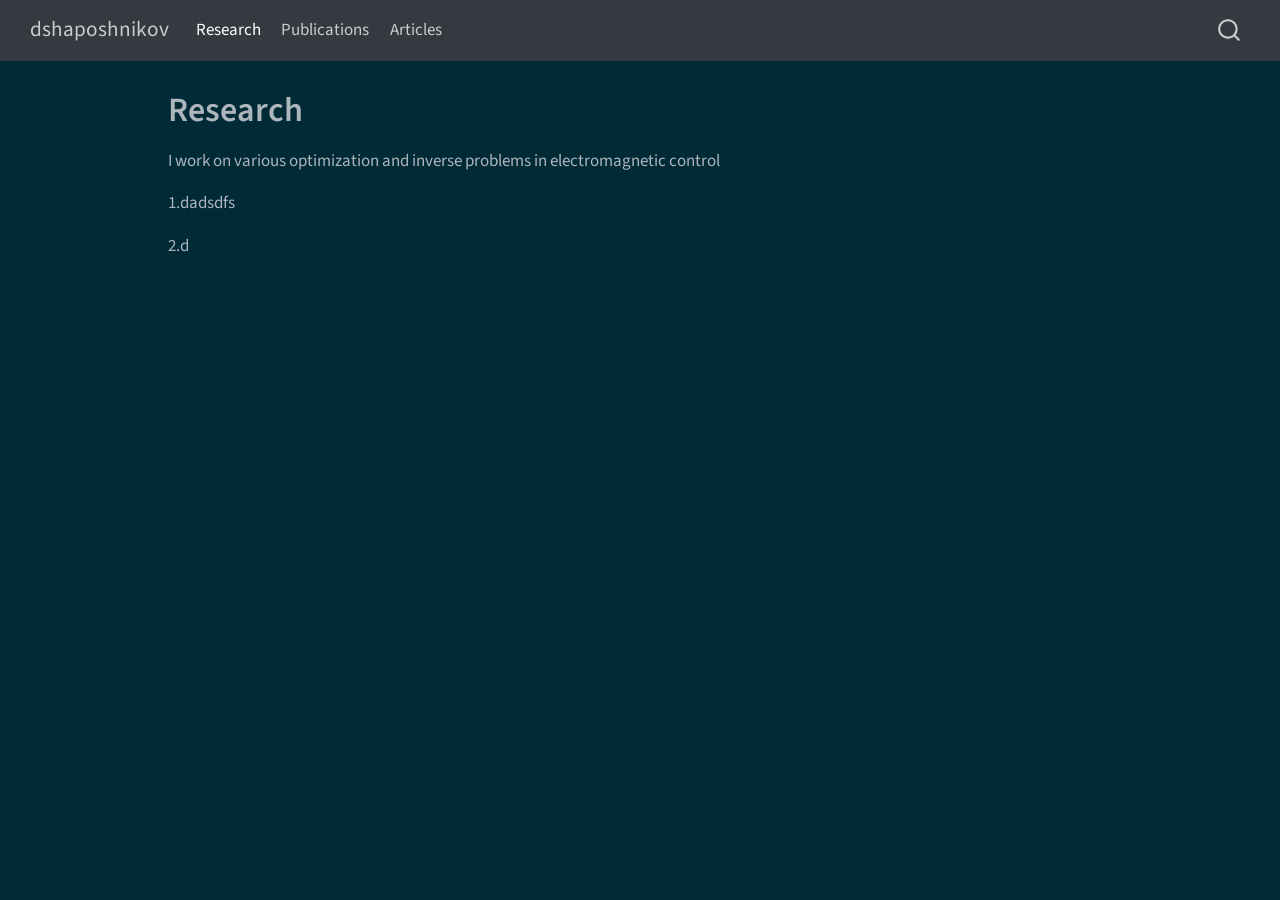
<file: docs/Research.html>
<!DOCTYPE html>
<html xmlns="http://www.w3.org/1999/xhtml" lang="en" xml:lang="en"><head>

<meta charset="utf-8">
<meta name="generator" content="quarto-1.9.38">

<meta name="viewport" content="width=device-width, initial-scale=1.0, user-scalable=yes">


<title>Research – dshaposhnikov</title>
<style>
/* Default styles provided by pandoc.
** See https://pandoc.org/MANUAL.html#variables-for-html for config info.
*/
code{white-space: pre-wrap;}
span.smallcaps{font-variant: small-caps;}
div.columns{display: flex; gap: min(4vw, 1.5em);}
div.column{flex: auto; overflow-x: auto;}
div.hanging-indent{margin-left: 1.5em; text-indent: -1.5em;}
ul.task-list{list-style: none;}
ul.task-list li input[type="checkbox"] {
  width: 0.8em;
  margin: 0 0.8em 0.2em -1em; /* quarto-specific, see https://github.com/quarto-dev/quarto-cli/issues/4556 */ 
  vertical-align: middle;
}
</style>


<script src="site_libs/quarto-nav/quarto-nav.js"></script>
<script src="site_libs/quarto-nav/headroom.min.js"></script>
<script src="site_libs/clipboard/clipboard.min.js"></script>
<script src="site_libs/quarto-search/autocomplete.umd.js"></script>
<script src="site_libs/quarto-search/fuse.min.js"></script>
<script src="site_libs/quarto-search/quarto-search.js"></script>
<meta name="quarto:offset" content="./">
<script src="site_libs/quarto-html/quarto.js" type="module"></script>
<script src="site_libs/quarto-html/tabsets/tabsets.js" type="module"></script>
<script src="site_libs/quarto-html/popper.min.js"></script>
<script src="site_libs/quarto-html/tippy.umd.min.js"></script>
<script src="site_libs/quarto-html/anchor.min.js"></script>
<link href="site_libs/quarto-html/tippy.css" rel="stylesheet">
<link href="site_libs/quarto-html/quarto-syntax-highlighting-dark-0a6b7249c26820e032cb0bd839ff02b1.css" rel="stylesheet" id="quarto-text-highlighting-styles">
<script src="site_libs/bootstrap/bootstrap.min.js"></script>
<link href="site_libs/bootstrap/bootstrap-icons.css" rel="stylesheet">
<link href="site_libs/bootstrap/bootstrap-25594543a0b82430c9b0b047752f0dde.min.css" rel="stylesheet" append-hash="true" id="quarto-bootstrap" data-mode="dark">
<script id="quarto-search-options" type="application/json">{
  "location": "navbar",
  "copy-button": false,
  "collapse-after": 3,
  "panel-placement": "end",
  "type": "overlay",
  "limit": 50,
  "keyboard-shortcut": [
    "f",
    "/",
    "s"
  ],
  "show-item-context": false,
  "language": {
    "search-no-results-text": "No results",
    "search-matching-documents-text": "matching documents",
    "search-copy-link-title": "Copy link to search",
    "search-hide-matches-text": "Hide additional matches",
    "search-more-match-text": "more match in this document",
    "search-more-matches-text": "more matches in this document",
    "search-clear-button-title": "Clear",
    "search-text-placeholder": "",
    "search-detached-cancel-button-title": "Cancel",
    "search-submit-button-title": "Submit",
    "search-label": "Search"
  }
}</script>


<link rel="stylesheet" href="styles.css">
</head>

<body class="nav-fixed quarto-light">

<div id="quarto-search-results"></div>
  <header id="quarto-header" class="headroom fixed-top">
    <nav class="navbar navbar-expand-lg " data-bs-theme="dark">
      <div class="navbar-container container-fluid">
      <div class="navbar-brand-container mx-auto">
    <a class="navbar-brand" href="./index.html">
    <span class="navbar-title">dshaposhnikov</span>
    </a>
  </div>
            <div id="quarto-search" class="" title="Search"></div>
          <button class="navbar-toggler" type="button" data-bs-toggle="collapse" data-bs-target="#navbarCollapse" aria-controls="navbarCollapse" role="menu" aria-expanded="false" aria-label="Toggle navigation" onclick="if (window.quartoToggleHeadroom) { window.quartoToggleHeadroom(); }">
  <span class="navbar-toggler-icon"></span>
</button>
          <div class="collapse navbar-collapse" id="navbarCollapse">
            <ul class="navbar-nav navbar-nav-scroll me-auto">
  <li class="nav-item">
    <a class="nav-link active" href="./Research.html" aria-current="page"> 
<span class="menu-text">Research</span></a>
  </li>  
  <li class="nav-item">
    <a class="nav-link" href="./Publications.html"> 
<span class="menu-text">Publications</span></a>
  </li>  
  <li class="nav-item">
    <a class="nav-link" href="./Articles.html"> 
<span class="menu-text">Articles</span></a>
  </li>  
</ul>
          </div> <!-- /navcollapse -->
            <div class="quarto-navbar-tools">
</div>
      </div> <!-- /container-fluid -->
    </nav>
</header>
<!-- content -->
<div id="quarto-content" class="quarto-container page-columns page-rows-contents page-layout-article page-navbar">
<!-- sidebar -->
<!-- margin-sidebar -->
    <div id="quarto-margin-sidebar" class="sidebar margin-sidebar zindex-bottom">
        
    </div>
<!-- main -->
<main class="content" id="quarto-document-content">

<header id="title-block-header" class="quarto-title-block default">
<div class="quarto-title">
<h1 class="title">Research</h1>
</div>



<div class="quarto-title-meta">

    
  
    
  </div>
  


</header>


<p>I work on various optimization and inverse problems in electromagnetic control</p>
<p>1.dadsdfs</p>
<p>2.d</p>



</main> <!-- /main -->
<script id="quarto-html-after-body" type="application/javascript">
  window.document.addEventListener("DOMContentLoaded", function (event) {
    const icon = "";
    const anchorJS = new window.AnchorJS();
    anchorJS.options = {
      placement: 'right',
      icon: icon
    };
    anchorJS.add('.anchored');
    const isCodeAnnotation = (el) => {
      for (const clz of el.classList) {
        if (clz.startsWith('code-annotation-')) {                     
          return true;
        }
      }
      return false;
    }
    const onCopySuccess = function(e) {
      // button target
      const button = e.trigger;
      // don't keep focus
      button.blur();
      // flash "checked"
      button.classList.add('code-copy-button-checked');
      var currentTitle = button.getAttribute("title");
      button.setAttribute("title", "Copied!");
      let tooltip;
      if (window.bootstrap) {
        button.setAttribute("data-bs-toggle", "tooltip");
        button.setAttribute("data-bs-placement", "left");
        button.setAttribute("data-bs-title", "Copied!");
        tooltip = new bootstrap.Tooltip(button, 
          { trigger: "manual", 
            customClass: "code-copy-button-tooltip",
            offset: [0, -8]});
        tooltip.show();    
      }
      setTimeout(function() {
        if (tooltip) {
          tooltip.hide();
          button.removeAttribute("data-bs-title");
          button.removeAttribute("data-bs-toggle");
          button.removeAttribute("data-bs-placement");
        }
        button.setAttribute("title", currentTitle);
        button.classList.remove('code-copy-button-checked');
      }, 1000);
      // clear code selection
      e.clearSelection();
    }
    const getTextToCopy = function(trigger) {
      const outerScaffold = trigger.parentElement.cloneNode(true);
      const codeEl = outerScaffold.querySelector('code');
      for (const childEl of codeEl.children) {
        if (isCodeAnnotation(childEl)) {
          childEl.remove();
        }
      }
      return codeEl.innerText;
    }
    const clipboard = new window.ClipboardJS('.code-copy-button:not([data-in-quarto-modal])', {
      text: getTextToCopy
    });
    clipboard.on('success', onCopySuccess);
    if (window.document.getElementById('quarto-embedded-source-code-modal')) {
      const clipboardModal = new window.ClipboardJS('.code-copy-button[data-in-quarto-modal]', {
        text: getTextToCopy,
        container: window.document.getElementById('quarto-embedded-source-code-modal')
      });
      clipboardModal.on('success', onCopySuccess);
    }
      var localhostRegex = new RegExp(/^(?:http|https):\/\/localhost\:?[0-9]*\//);
      var mailtoRegex = new RegExp(/^mailto:/);
        var filterRegex = new RegExp('/' + window.location.host + '/');
      var isInternal = (href) => {
          return filterRegex.test(href) || localhostRegex.test(href) || mailtoRegex.test(href);
      }
      // Inspect non-navigation links and adorn them if external
     var links = window.document.querySelectorAll('a[href]:not(.nav-link):not(.navbar-brand):not(.toc-action):not(.sidebar-link):not(.sidebar-item-toggle):not(.pagination-link):not(.no-external):not([aria-hidden]):not(.dropdown-item):not(.quarto-navigation-tool):not(.about-link)');
      for (var i=0; i<links.length; i++) {
        const link = links[i];
        if (!isInternal(link.href)) {
          // undo the damage that might have been done by quarto-nav.js in the case of
          // links that we want to consider external
          if (link.dataset.originalHref !== undefined) {
            link.href = link.dataset.originalHref;
          }
        }
      }
    function tippyHover(el, contentFn, onTriggerFn, onUntriggerFn) {
      const config = {
        allowHTML: true,
        maxWidth: 500,
        delay: 100,
        arrow: false,
        appendTo: function(el) {
            return el.parentElement;
        },
        interactive: true,
        interactiveBorder: 10,
        theme: 'quarto',
        placement: 'bottom-start',
      };
      if (contentFn) {
        config.content = contentFn;
      }
      if (onTriggerFn) {
        config.onTrigger = onTriggerFn;
      }
      if (onUntriggerFn) {
        config.onUntrigger = onUntriggerFn;
      }
      window.tippy(el, config); 
    }
    const noterefs = window.document.querySelectorAll('a[role="doc-noteref"]');
    for (var i=0; i<noterefs.length; i++) {
      const ref = noterefs[i];
      tippyHover(ref, function() {
        // use id or data attribute instead here
        let href = ref.getAttribute('data-footnote-href') || ref.getAttribute('href');
        try { href = new URL(href).hash; } catch {}
        const id = href.replace(/^#\/?/, "");
        const note = window.document.getElementById(id);
        if (note) {
          return note.innerHTML;
        } else {
          return "";
        }
      });
    }
    const xrefs = window.document.querySelectorAll('a.quarto-xref');
    const processXRef = (id, note) => {
      // Strip column container classes
      const stripColumnClz = (el) => {
        el.classList.remove("page-full", "page-columns");
        if (el.children) {
          for (const child of el.children) {
            stripColumnClz(child);
          }
        }
      }
      stripColumnClz(note)
      if (id === null || id.startsWith('sec-')) {
        // Special case sections, only their first couple elements
        const container = document.createElement("div");
        if (note.children && note.children.length > 2) {
          container.appendChild(note.children[0].cloneNode(true));
          for (let i = 1; i < note.children.length; i++) {
            const child = note.children[i];
            if (child.tagName === "P" && child.innerText === "") {
              continue;
            } else {
              container.appendChild(child.cloneNode(true));
              break;
            }
          }
          if (window.Quarto?.typesetMath) {
            window.Quarto.typesetMath(container);
          }
          return container.innerHTML
        } else {
          if (window.Quarto?.typesetMath) {
            window.Quarto.typesetMath(note);
          }
          return note.innerHTML;
        }
      } else {
        // Remove any anchor links if they are present
        const anchorLink = note.querySelector('a.anchorjs-link');
        if (anchorLink) {
          anchorLink.remove();
        }
        if (window.Quarto?.typesetMath) {
          window.Quarto.typesetMath(note);
        }
        if (note.classList.contains("callout")) {
          return note.outerHTML;
        } else {
          return note.innerHTML;
        }
      }
    }
    for (var i=0; i<xrefs.length; i++) {
      const xref = xrefs[i];
      tippyHover(xref, undefined, function(instance) {
        instance.disable();
        let url = xref.getAttribute('href');
        let hash = undefined; 
        if (url.startsWith('#')) {
          hash = url;
        } else {
          try { hash = new URL(url).hash; } catch {}
        }
        if (hash) {
          const id = hash.replace(/^#\/?/, "");
          const note = window.document.getElementById(id);
          if (note !== null) {
            try {
              const html = processXRef(id, note.cloneNode(true));
              instance.setContent(html);
            } finally {
              instance.enable();
              instance.show();
            }
          } else {
            // See if we can fetch this
            fetch(url.split('#')[0])
            .then(res => res.text())
            .then(html => {
              const parser = new DOMParser();
              const htmlDoc = parser.parseFromString(html, "text/html");
              const note = htmlDoc.getElementById(id);
              if (note !== null) {
                const html = processXRef(id, note);
                instance.setContent(html);
              } 
            }).finally(() => {
              instance.enable();
              instance.show();
            });
          }
        } else {
          // See if we can fetch a full url (with no hash to target)
          // This is a special case and we should probably do some content thinning / targeting
          fetch(url)
          .then(res => res.text())
          .then(html => {
            const parser = new DOMParser();
            const htmlDoc = parser.parseFromString(html, "text/html");
            const note = htmlDoc.querySelector('main.content');
            if (note !== null) {
              // This should only happen for chapter cross references
              // (since there is no id in the URL)
              // remove the first header
              if (note.children.length > 0 && note.children[0].tagName === "HEADER") {
                note.children[0].remove();
              }
              const html = processXRef(null, note);
              instance.setContent(html);
            } 
          }).finally(() => {
            instance.enable();
            instance.show();
          });
        }
      }, function(instance) {
      });
    }
        let selectedAnnoteEl;
        const selectorForAnnotation = ( cell, annotation) => {
          let cellAttr = 'data-code-cell="' + cell + '"';
          let lineAttr = 'data-code-annotation="' +  annotation + '"';
          const selector = 'span[' + cellAttr + '][' + lineAttr + ']';
          return selector;
        }
        const selectCodeLines = (annoteEl) => {
          const doc = window.document;
          const targetCell = annoteEl.getAttribute("data-target-cell");
          const targetAnnotation = annoteEl.getAttribute("data-target-annotation");
          const annoteSpan = window.document.querySelector(selectorForAnnotation(targetCell, targetAnnotation));
          const lines = annoteSpan.getAttribute("data-code-lines").split(",");
          const lineIds = lines.map((line) => {
            return targetCell + "-" + line;
          })
          let top = null;
          let height = null;
          let parent = null;
          if (lineIds.length > 0) {
              //compute the position of the single el (top and bottom and make a div)
              const el = window.document.getElementById(lineIds[0]);
              top = el.offsetTop;
              height = el.offsetHeight;
              parent = el.parentElement.parentElement;
            if (lineIds.length > 1) {
              const lastEl = window.document.getElementById(lineIds[lineIds.length - 1]);
              const bottom = lastEl.offsetTop + lastEl.offsetHeight;
              height = bottom - top;
            }
            if (top !== null && height !== null && parent !== null) {
              // cook up a div (if necessary) and position it 
              let div = window.document.getElementById("code-annotation-line-highlight");
              if (div === null) {
                div = window.document.createElement("div");
                div.setAttribute("id", "code-annotation-line-highlight");
                div.style.position = 'absolute';
                parent.appendChild(div);
              }
              div.style.top = top - 2 + "px";
              div.style.height = height + 4 + "px";
              div.style.left = 0;
              let gutterDiv = window.document.getElementById("code-annotation-line-highlight-gutter");
              if (gutterDiv === null) {
                gutterDiv = window.document.createElement("div");
                gutterDiv.setAttribute("id", "code-annotation-line-highlight-gutter");
                gutterDiv.style.position = 'absolute';
                const codeCell = window.document.getElementById(targetCell);
                const gutter = codeCell.querySelector('.code-annotation-gutter');
                gutter.appendChild(gutterDiv);
              }
              gutterDiv.style.top = top - 2 + "px";
              gutterDiv.style.height = height + 4 + "px";
            }
            selectedAnnoteEl = annoteEl;
          }
        };
        const unselectCodeLines = () => {
          const elementsIds = ["code-annotation-line-highlight", "code-annotation-line-highlight-gutter"];
          elementsIds.forEach((elId) => {
            const div = window.document.getElementById(elId);
            if (div) {
              div.remove();
            }
          });
          selectedAnnoteEl = undefined;
        };
          // Handle positioning of the toggle
      window.addEventListener(
        "resize",
        throttle(() => {
          elRect = undefined;
          if (selectedAnnoteEl) {
            selectCodeLines(selectedAnnoteEl);
          }
        }, 10)
      );
      function throttle(fn, ms) {
      let throttle = false;
      let timer;
        return (...args) => {
          if(!throttle) { // first call gets through
              fn.apply(this, args);
              throttle = true;
          } else { // all the others get throttled
              if(timer) clearTimeout(timer); // cancel #2
              timer = setTimeout(() => {
                fn.apply(this, args);
                timer = throttle = false;
              }, ms);
          }
        };
      }
        // Attach click handler to the DT
        const annoteDls = window.document.querySelectorAll('dt[data-target-cell]');
        for (const annoteDlNode of annoteDls) {
          annoteDlNode.addEventListener('click', (event) => {
            const clickedEl = event.target;
            if (clickedEl !== selectedAnnoteEl) {
              unselectCodeLines();
              const activeEl = window.document.querySelector('dt[data-target-cell].code-annotation-active');
              if (activeEl) {
                activeEl.classList.remove('code-annotation-active');
              }
              selectCodeLines(clickedEl);
              clickedEl.classList.add('code-annotation-active');
            } else {
              // Unselect the line
              unselectCodeLines();
              clickedEl.classList.remove('code-annotation-active');
            }
          });
        }
    const findCites = (el) => {
      const parentEl = el.parentElement;
      if (parentEl) {
        const cites = parentEl.dataset.cites;
        if (cites) {
          return {
            el,
            cites: cites.split(' ')
          };
        } else {
          return findCites(el.parentElement)
        }
      } else {
        return undefined;
      }
    };
    var bibliorefs = window.document.querySelectorAll('a[role="doc-biblioref"]');
    for (var i=0; i<bibliorefs.length; i++) {
      const ref = bibliorefs[i];
      const citeInfo = findCites(ref);
      if (citeInfo) {
        tippyHover(citeInfo.el, function() {
          var popup = window.document.createElement('div');
          citeInfo.cites.forEach(function(cite) {
            var citeDiv = window.document.createElement('div');
            citeDiv.classList.add('hanging-indent');
            citeDiv.classList.add('csl-entry');
            var biblioDiv = window.document.getElementById('ref-' + cite);
            if (biblioDiv) {
              citeDiv.innerHTML = biblioDiv.innerHTML;
            }
            popup.appendChild(citeDiv);
          });
          return popup.innerHTML;
        });
      }
    }
  });
  </script>
</div> <!-- /content -->




</body></html>
</file>
<file: docs/site_libs/quarto-html/tippy.css>
.tippy-box[data-animation=fade][data-state=hidden]{opacity:0}[data-tippy-root]{max-width:calc(100vw - 10px)}.tippy-box{position:relative;background-color:#333;color:#fff;border-radius:4px;font-size:14px;line-height:1.4;white-space:normal;outline:0;transition-property:transform,visibility,opacity}.tippy-box[data-placement^=top]>.tippy-arrow{bottom:0}.tippy-box[data-placement^=top]>.tippy-arrow:before{bottom:-7px;left:0;border-width:8px 8px 0;border-top-color:initial;transform-origin:center top}.tippy-box[data-placement^=bottom]>.tippy-arrow{top:0}.tippy-box[data-placement^=bottom]>.tippy-arrow:before{top:-7px;left:0;border-width:0 8px 8px;border-bottom-color:initial;transform-origin:center bottom}.tippy-box[data-placement^=left]>.tippy-arrow{right:0}.tippy-box[data-placement^=left]>.tippy-arrow:before{border-width:8px 0 8px 8px;border-left-color:initial;right:-7px;transform-origin:center left}.tippy-box[data-placement^=right]>.tippy-arrow{left:0}.tippy-box[data-placement^=right]>.tippy-arrow:before{left:-7px;border-width:8px 8px 8px 0;border-right-color:initial;transform-origin:center right}.tippy-box[data-inertia][data-state=visible]{transition-timing-function:cubic-bezier(.54,1.5,.38,1.11)}.tippy-arrow{width:16px;height:16px;color:#333}.tippy-arrow:before{content:"";position:absolute;border-color:transparent;border-style:solid}.tippy-content{position:relative;padding:5px 9px;z-index:1}
</file>
<file: docs/site_libs/quarto-html/quarto-syntax-highlighting-dark-0a6b7249c26820e032cb0bd839ff02b1.css>
/* quarto syntax highlight colors */
:root {
  --quarto-hl-al-color: #f07178;
  --quarto-hl-an-color: #d4d0ab;
  --quarto-hl-at-color: #00e0e0;
  --quarto-hl-bn-color: #d4d0ab;
  --quarto-hl-bu-color: #abe338;
  --quarto-hl-ch-color: #abe338;
  --quarto-hl-co-color: #f8f8f2;
  --quarto-hl-cv-color: #ffd700;
  --quarto-hl-cn-color: #ffd700;
  --quarto-hl-cf-color: #ffa07a;
  --quarto-hl-dt-color: #ffa07a;
  --quarto-hl-dv-color: #d4d0ab;
  --quarto-hl-do-color: #f8f8f2;
  --quarto-hl-er-color: #f07178;
  --quarto-hl-ex-color: #00e0e0;
  --quarto-hl-fl-color: #d4d0ab;
  --quarto-hl-fu-color: #ffa07a;
  --quarto-hl-im-color: #abe338;
  --quarto-hl-in-color: #d4d0ab;
  --quarto-hl-kw-color: #ffa07a;
  --quarto-hl-op-color: #ffa07a;
  --quarto-hl-ot-color: #00e0e0;
  --quarto-hl-pp-color: #dcc6e0;
  --quarto-hl-re-color: #00e0e0;
  --quarto-hl-sc-color: #abe338;
  --quarto-hl-ss-color: #abe338;
  --quarto-hl-st-color: #abe338;
  --quarto-hl-va-color: #00e0e0;
  --quarto-hl-vs-color: #abe338;
  --quarto-hl-wa-color: #dcc6e0;
}

/* other quarto variables */
:root {
  --quarto-font-monospace: SFMono-Regular, Menlo, Monaco, Consolas, "Liberation Mono", "Courier New", monospace;
}

/* syntax highlight based on Pandoc's rules */
pre > code.sourceCode > span {
  color: #f8f8f2;
}

code.sourceCode > span {
  color: #f8f8f2;
}

div.sourceCode,
div.sourceCode pre.sourceCode {
  color: #f8f8f2;
}

/* Normal */
code span {
  color: #f8f8f2;
}

/* Alert */
code span.al {
  color: #f07178;
}

/* Annotation */
code span.an {
  color: #d4d0ab;
}

/* Attribute */
code span.at {
  color: #00e0e0;
}

/* BaseN */
code span.bn {
  color: #d4d0ab;
}

/* BuiltIn */
code span.bu {
  color: #abe338;
}

/* ControlFlow */
code span.cf {
  font-weight: bold;
  color: #ffa07a;
}

/* Char */
code span.ch {
  color: #abe338;
}

/* Constant */
code span.cn {
  color: #ffd700;
}

/* Comment */
code span.co {
  font-style: italic;
  color: #f8f8f2;
}

/* CommentVar */
code span.cv {
  color: #ffd700;
}

/* Documentation */
code span.do {
  color: #f8f8f2;
}

/* DataType */
code span.dt {
  color: #ffa07a;
}

/* DecVal */
code span.dv {
  color: #d4d0ab;
}

/* Error */
code span.er {
  color: #f07178;
  text-decoration: underline;
}

/* Extension */
code span.ex {
  font-weight: bold;
  color: #00e0e0;
}

/* Float */
code span.fl {
  color: #d4d0ab;
}

/* Function */
code span.fu {
  color: #ffa07a;
}

/* Import */
code span.im {
  color: #abe338;
}

/* Information */
code span.in {
  color: #d4d0ab;
}

/* Keyword */
code span.kw {
  font-weight: bold;
  color: #ffa07a;
}

/* Operator */
code span.op {
  color: #ffa07a;
}

/* Other */
code span.ot {
  color: #00e0e0;
}

/* Preprocessor */
code span.pp {
  color: #dcc6e0;
}

/* RegionMarker */
code span.re {
  background-color: #f8f8f2;
  color: #00e0e0;
}

/* SpecialChar */
code span.sc {
  color: #abe338;
}

/* SpecialString */
code span.ss {
  color: #abe338;
}

/* String */
code span.st {
  color: #abe338;
}

/* Variable */
code span.va {
  color: #00e0e0;
}

/* VerbatimString */
code span.vs {
  color: #abe338;
}

/* Warning */
code span.wa {
  color: #dcc6e0;
}

.prevent-inlining {
  content: "</";
}

/*# sourceMappingURL=175367c052bafc98bd680af3479823f0.css.map */
</file>
<file: docs/styles.css>
/* css styles */
</file>
